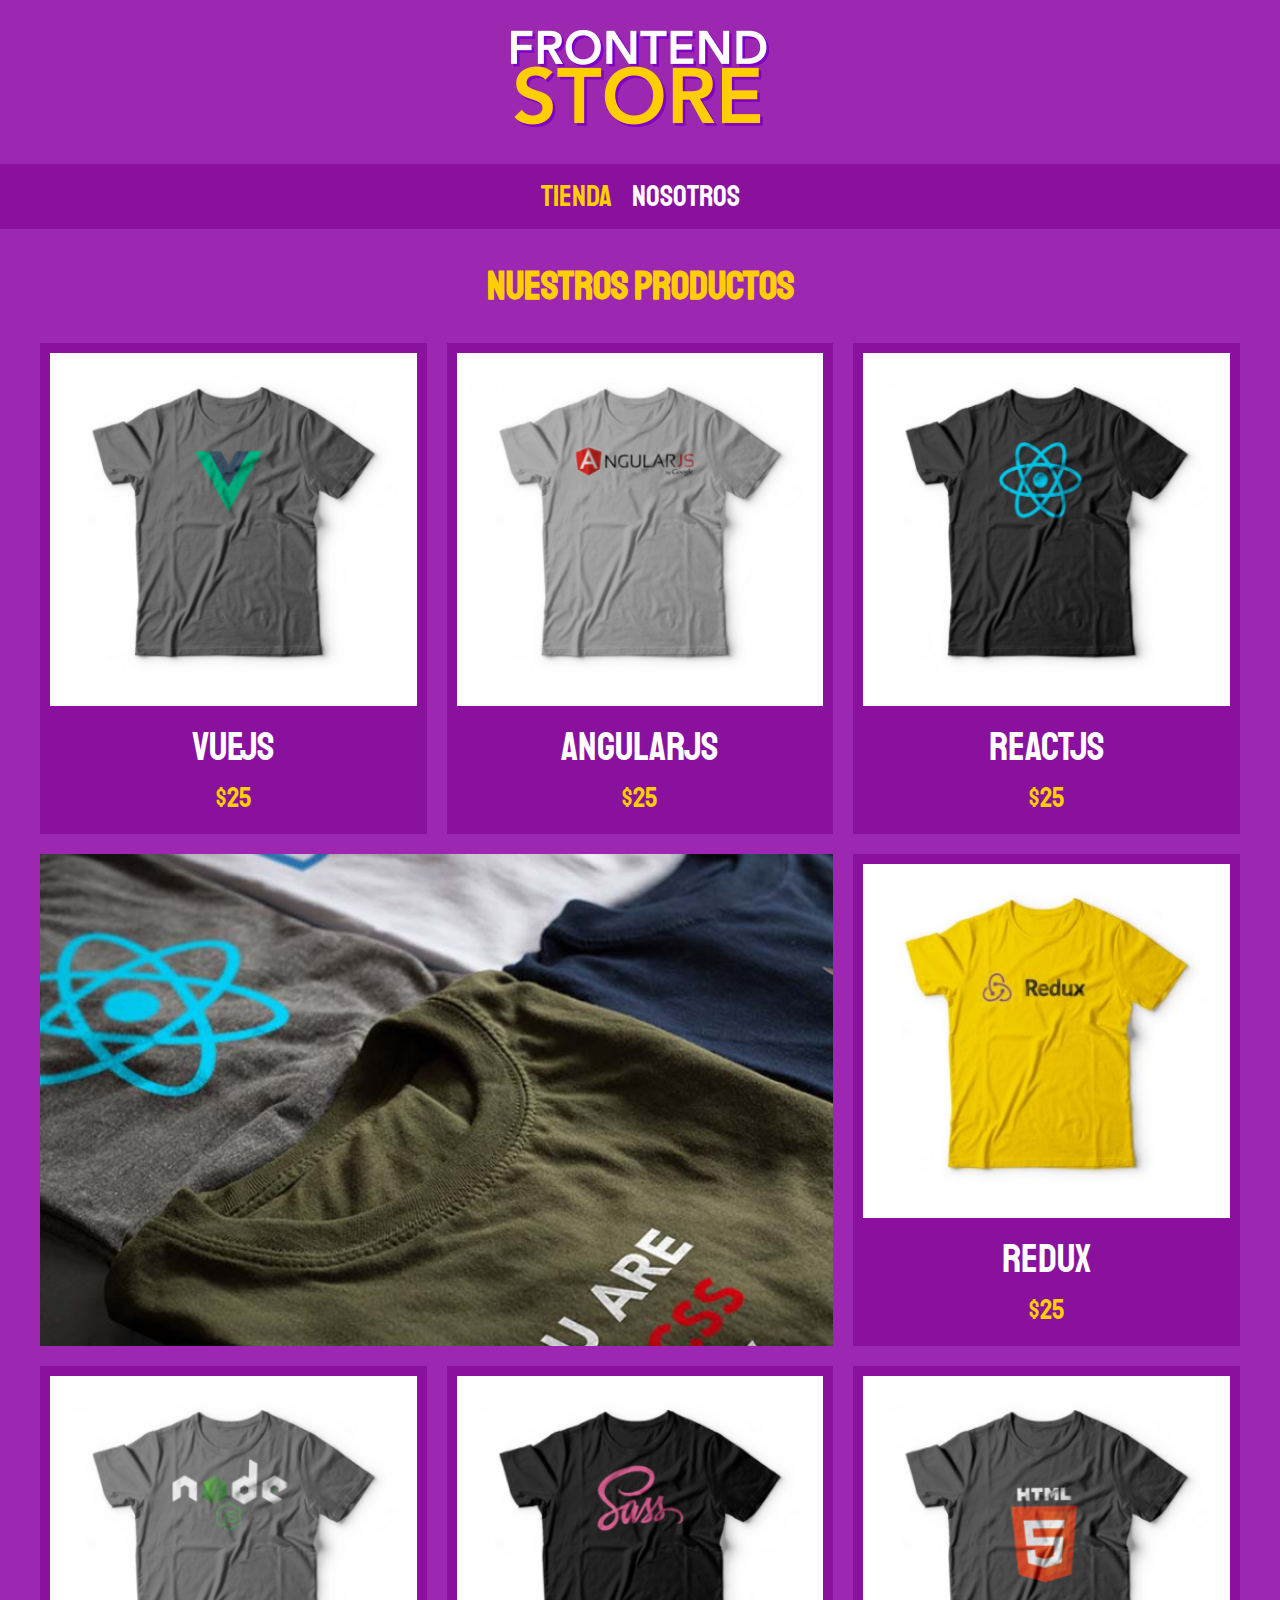
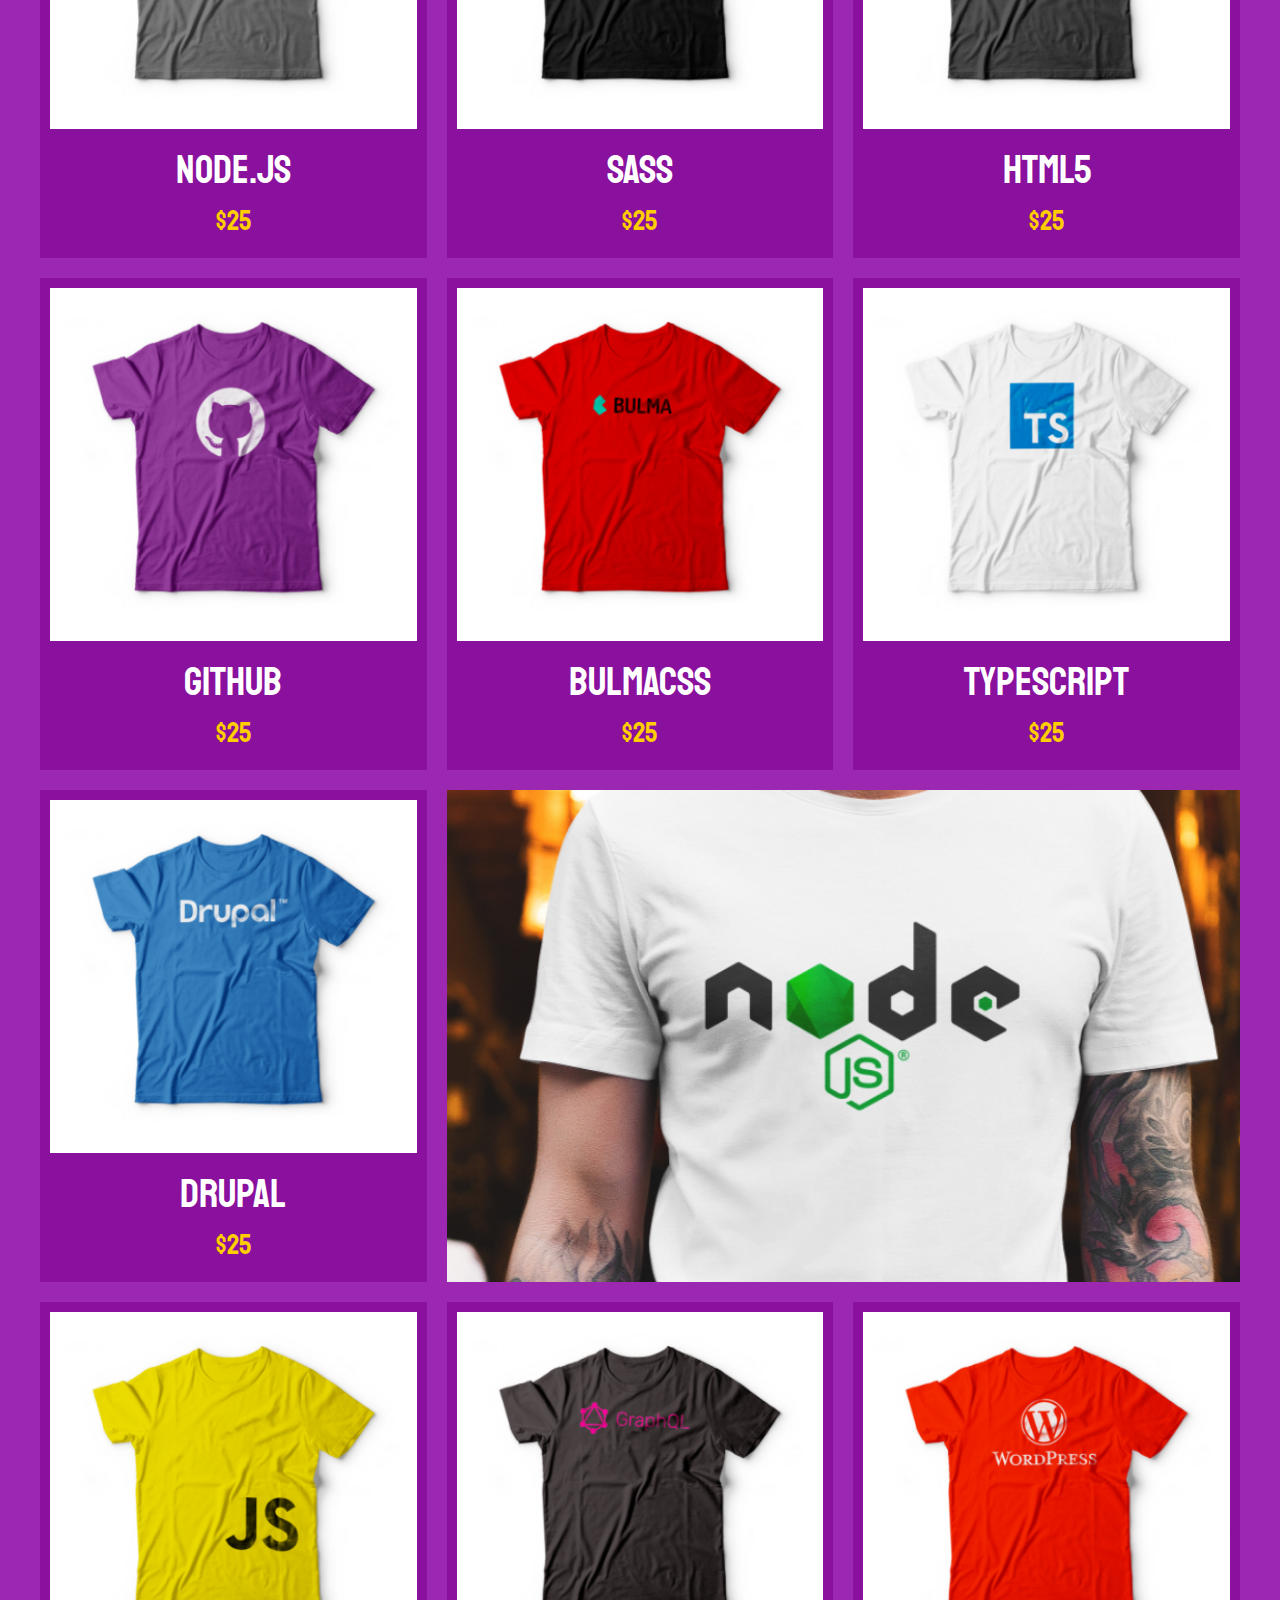
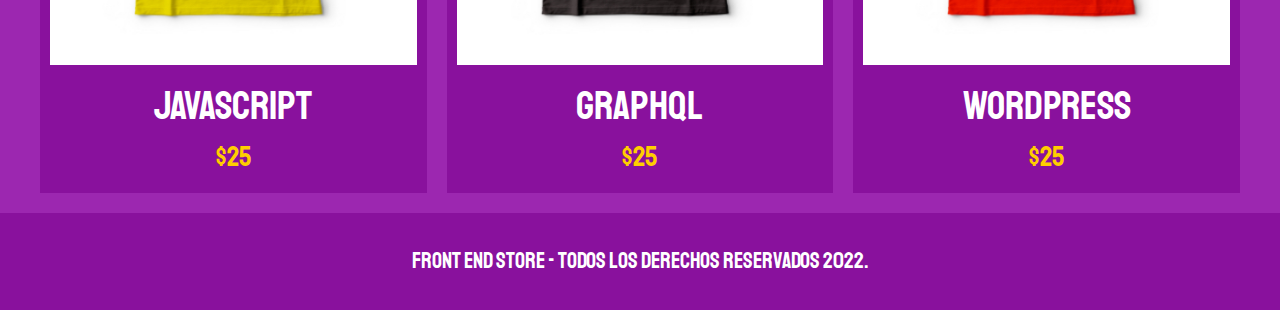
<file: index.html>
<!DOCTYPE html>
<html lang="en">
<head>
    <meta charset="UTF-8">
    <meta http-equiv="X-UA-Compatible" content="IE=edge">
    <meta name="viewport" content="width=device-width, initial-scale=1.0">
    <link rel="stylesheet" href="css/normalize.css">
    <link href="https://fonts.googleapis.com/css2?family=Staatliches&display=swap" rel="stylesheet">
    <link rel="stylesheet" href="css/styles.css">
    <title>FrontEnd Store</title>
</head>
<body>
    <header class="header">
        <a href="index.html">
            <img class="header__logo" src="img/logo.png" alt="Imagen Logo">
        </a>
    </header>
    <nav class="navegacion">
        <a class="navegacion__enlace navegacion__enlace--activo" href="index.html">Tienda</a>
        <a class="navegacion__enlace" href="nosotros.html">Nosotros</a>
    </nav>
    <main class="contenedor">
        <h1>Nuestros Productos</h1>
        <div class="grid">
            <div class="producto">
                <a href="producto.html">
                    <img class="producto__imagen" src="img/1.jpg" alt="Imagen Camisa">
                    <div class="producto__informacion">
                        <p class="producto__nombre">VueJS</p>
                        <p class="producto__precio">$25</p>
                    </div>
                </a>
            </div>
            <div class="producto">
                <a href="producto.html">
                    <img class="producto__imagen" src="img/2.jpg" alt="Imagen Camisa">
                    <div class="producto__informacion">
                        <p class="producto__nombre">AngularJS</p>
                        <p class="producto__precio">$25</p>
                    </div>
                </a>
            </div>
            <div class="producto">
                <a href="producto.html">
                    <img class="producto__imagen" src="img/3.jpg" alt="Imagen Camisa">
                    <div class="producto__informacion">
                        <p class="producto__nombre">ReactJS</p>
                        <p class="producto__precio">$25</p>
                    </div>
                </a>
            </div>
            <div class="producto">
                <a href="producto.html">
                    <img class="producto__imagen" src="img/4.jpg" alt="Imagen Camisa">
                    <div class="producto__informacion">
                        <p class="producto__nombre">Redux</p>
                        <p class="producto__precio">$25</p>
                    </div>
                </a>
            </div>
            <div class="producto">
                <a href="producto.html">
                    <img class="producto__imagen" src="img/5.jpg" alt="Imagen Camisa">
                    <div class="producto__informacion">
                        <p class="producto__nombre">Node.js</p>
                        <p class="producto__precio">$25</p>
                    </div>
                </a>
            </div>
            <div class="producto">
                <a href="producto.html">
                    <img class="producto__imagen" src="img/6.jpg" alt="Imagen Camisa">
                    <div class="producto__informacion">
                        <p class="producto__nombre">SASS</p>
                        <p class="producto__precio">$25</p>
                    </div>
                </a>
            </div>
            <div class="producto">
                <a href="producto.html">
                    <img class="producto__imagen" src="img/7.jpg" alt="Imagen Camisa">
                    <div class="producto__informacion">
                        <p class="producto__nombre">HTML5</p>
                        <p class="producto__precio">$25</p>
                    </div>
                </a>
            </div>
            <div class="producto">
                <a href="producto.html">
                    <img class="producto__imagen" src="img/8.jpg" alt="Imagen Camisa">
                    <div class="producto__informacion">
                        <p class="producto__nombre">GitHub</p>
                        <p class="producto__precio">$25</p>
                    </div>
                </a>
            </div>
            <div class="producto">
                <a href="producto.html">
                    <img class="producto__imagen" src="img/9.jpg" alt="Imagen Camisa">
                    <div class="producto__informacion">
                        <p class="producto__nombre">BulmaCSS</p>
                        <p class="producto__precio">$25</p>
                    </div>
                </a>
            </div>
            <div class="producto">
                <a href="producto.html">
                    <img class="producto__imagen" src="img/10.jpg" alt="Imagen Camisa">
                    <div class="producto__informacion">
                        <p class="producto__nombre">TypeScript</p>
                        <p class="producto__precio">$25</p>
                    </div>
                </a>
            </div>
            <div class="producto">
                <a href="producto.html">
                    <img class="producto__imagen" src="img/11.jpg" alt="Imagen Camisa">
                    <div class="producto__informacion">
                        <p class="producto__nombre">Drupal</p>
                        <p class="producto__precio">$25</p>
                    </div>
                </a>
            </div>
            <div class="producto">
                <a href="producto.html">
                    <img class="producto__imagen" src="img/12.jpg" alt="Imagen Camisa">
                    <div class="producto__informacion">
                        <p class="producto__nombre">JavaScript</p>
                        <p class="producto__precio">$25</p>
                    </div>
                </a>
            </div>
            <div class="producto">
                <a href="producto.html">
                    <img class="producto__imagen" src="img/13.jpg" alt="Imagen Camisa">
                    <div class="producto__informacion">
                        <p class="producto__nombre">GraphQL</p>
                        <p class="producto__precio">$25</p>
                    </div>
                </a>
            </div>
            <div class="producto">
                <a href="producto.html">
                    <img class="producto__imagen" src="img/14.jpg" alt="Imagen Camisa">
                    <div class="producto__informacion">
                        <p class="producto__nombre">WordPress</p>
                        <p class="producto__precio">$25</p>
                    </div>
                </a>
            </div>
            <div class="grafico grafico--camisas"></div>
            <div class="grafico grafico--node"></div>
        </div>
    </main>
    <footer class="footer">
        <p class="footer__texto">Front End Store - Todos los derechos reservados 2022.</p>
    </footer>
</body>
</html>
</file>
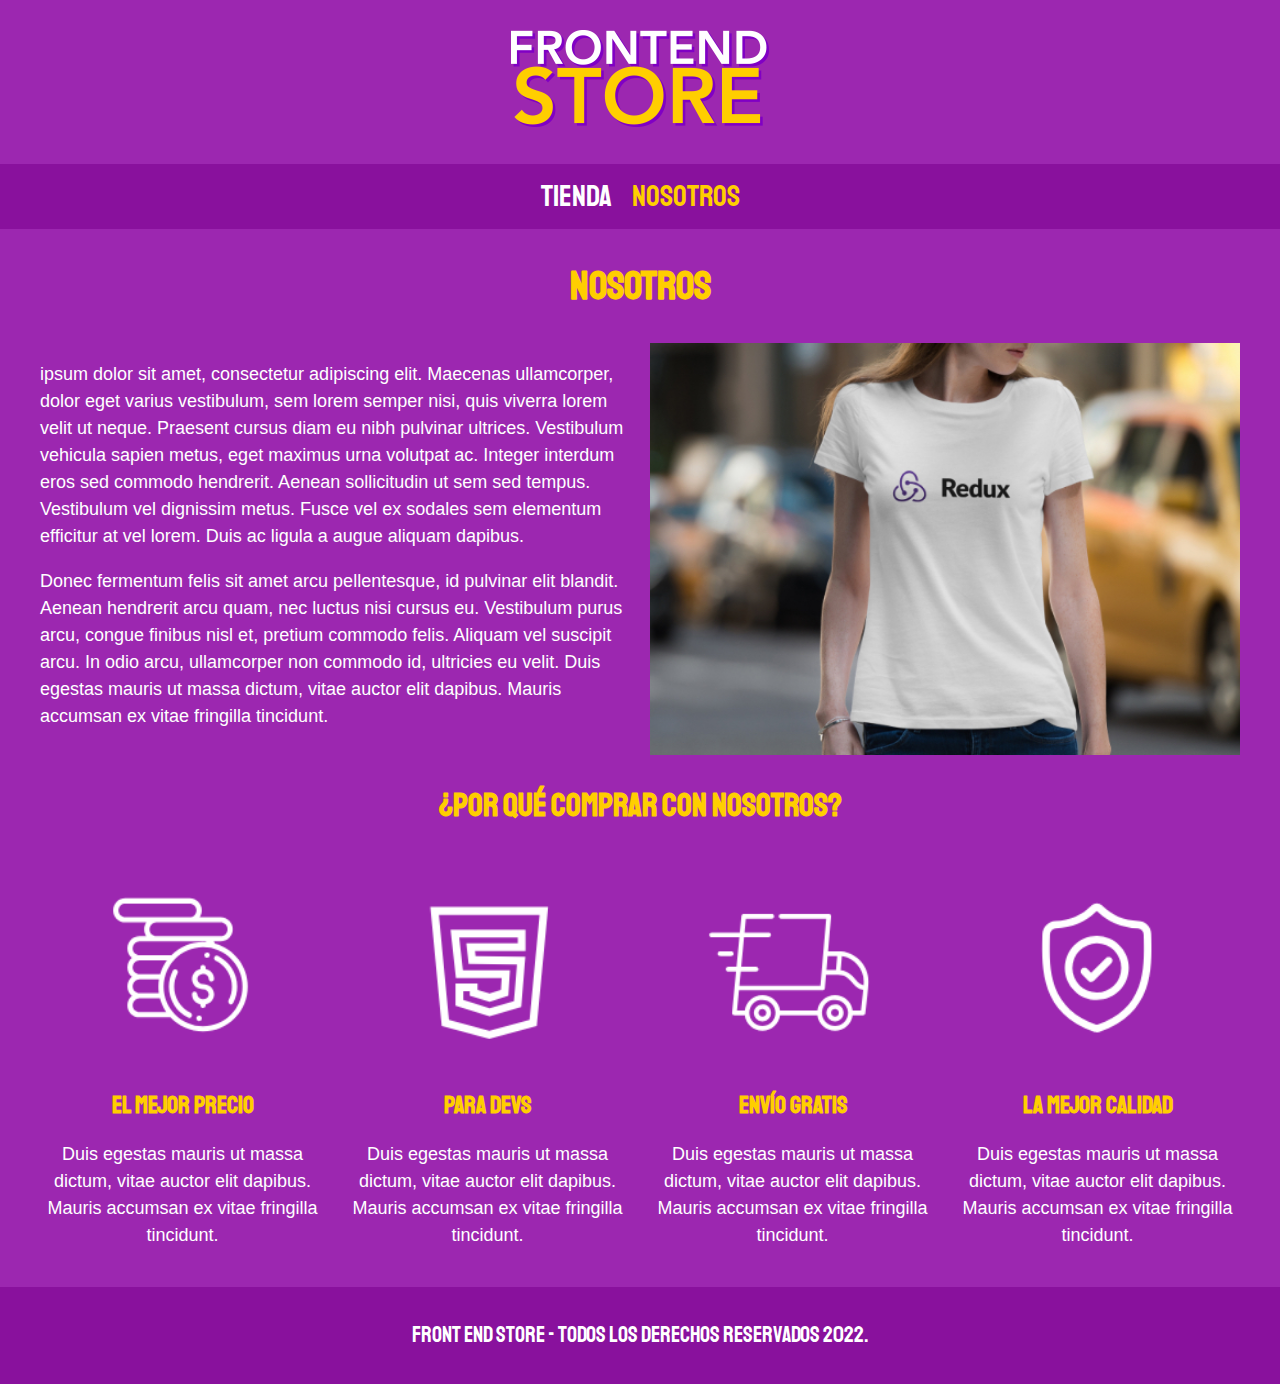
<file: nosotros.html>
<!DOCTYPE html>
<html lang="en">

<head>
    <meta charset="UTF-8">
    <meta http-equiv="X-UA-Compatible" content="IE=edge">
    <meta name="viewport" content="width=device-width, initial-scale=1.0">
    <link rel="stylesheet" href="css/normalize.css">
    <link href="https://fonts.googleapis.com/css2?family=Staatliches&display=swap" rel="stylesheet">
    <link rel="stylesheet" href="css/styles.css">
    <title>FrontEnd Store</title>
</head>

<body>
    <header class="header">
        <a href="index.html">
            <img class="header__logo" src="img/logo.png" alt="Imagen Logo">
        </a>
    </header>
    <nav class="navegacion">
        <a class="navegacion__enlace" href="index.html">Tienda</a>
        <a class="navegacion__enlace navegacion__enlace--activo" href="nosotros.html">Nosotros</a>
    </nav>
    <main class="contenedor">
        <h1>Nosotros</h1>
        <div class="nosotros">
            <div class="nosotros__contenido">
                <p>ipsum dolor sit amet, consectetur adipiscing elit. Maecenas ullamcorper, dolor eget varius
                    vestibulum, sem lorem semper nisi, quis viverra lorem velit ut neque. Praesent cursus diam eu nibh
                    pulvinar ultrices. Vestibulum vehicula sapien metus, eget maximus urna volutpat ac. Integer interdum
                    eros sed commodo hendrerit. Aenean sollicitudin ut sem sed tempus. Vestibulum vel dignissim metus.
                    Fusce
                    vel ex sodales sem elementum efficitur at vel lorem. Duis ac ligula a augue aliquam dapibus.</p>

                <p>Donec fermentum felis sit amet arcu pellentesque, id pulvinar elit blandit. Aenean hendrerit arcu
                    quam,
                    nec luctus nisi cursus eu. Vestibulum purus arcu, congue finibus nisl et, pretium commodo felis.
                    Aliquam
                    vel suscipit arcu. In odio arcu, ullamcorper non commodo id, ultricies eu velit. Duis egestas mauris
                    ut
                    massa dictum, vitae auctor elit dapibus. Mauris accumsan ex vitae fringilla tincidunt.</p>
            </div>
            <img class="nosotros__imagen" src="img/nosotros.jpg" alt="Imagen Nosotros">
        </div>
    </main>
    <section class="contenedor comprar">
        <h2 class="comprar__titulo">¿Por qué comprar con nosotros?</h2>
        <div class="bloques">
            <div class="bloque">
                <img class="bloque__imagen" src="img/icono_1.png" alt="¿Por qué comprar?">
                <h3 class="bloque__titulo">El Mejor Precio</h3>
                <p>Duis egestas mauris ut
                    massa dictum, vitae auctor elit dapibus. Mauris accumsan ex vitae fringilla tincidunt.</p>
            </div>
            <div class="bloque">
                <img class="bloque__imagen" src="img/icono_2.png" alt="¿Por qué comprar?">
                <h3 class="bloque__titulo">Para Devs</h3>
                <p>Duis egestas mauris ut
                    massa dictum, vitae auctor elit dapibus. Mauris accumsan ex vitae fringilla tincidunt.</p>
            </div>
            <div class="bloque">
                <img class="bloque__imagen" src="img/icono_3.png" alt="¿Por qué comprar?">
                <h3 class="bloque__titulo">Envío Gratis</h3>
                <p>Duis egestas mauris ut
                    massa dictum, vitae auctor elit dapibus. Mauris accumsan ex vitae fringilla tincidunt.</p>
            </div>
            <div class="bloque">
                <img class="bloque__imagen" src="img/icono_4.png" alt="¿Por qué comprar?">
                <h3 class="bloque__titulo">La Mejor Calidad</h3>
                <p>Duis egestas mauris ut
                    massa dictum, vitae auctor elit dapibus. Mauris accumsan ex vitae fringilla tincidunt.</p>
            </div>
        </div>
    </section>
    <footer class="footer">
        <p class="footer__texto">Front End Store - Todos los derechos reservados 2022.</p>
    </footer>
</body>

</html>
</file>
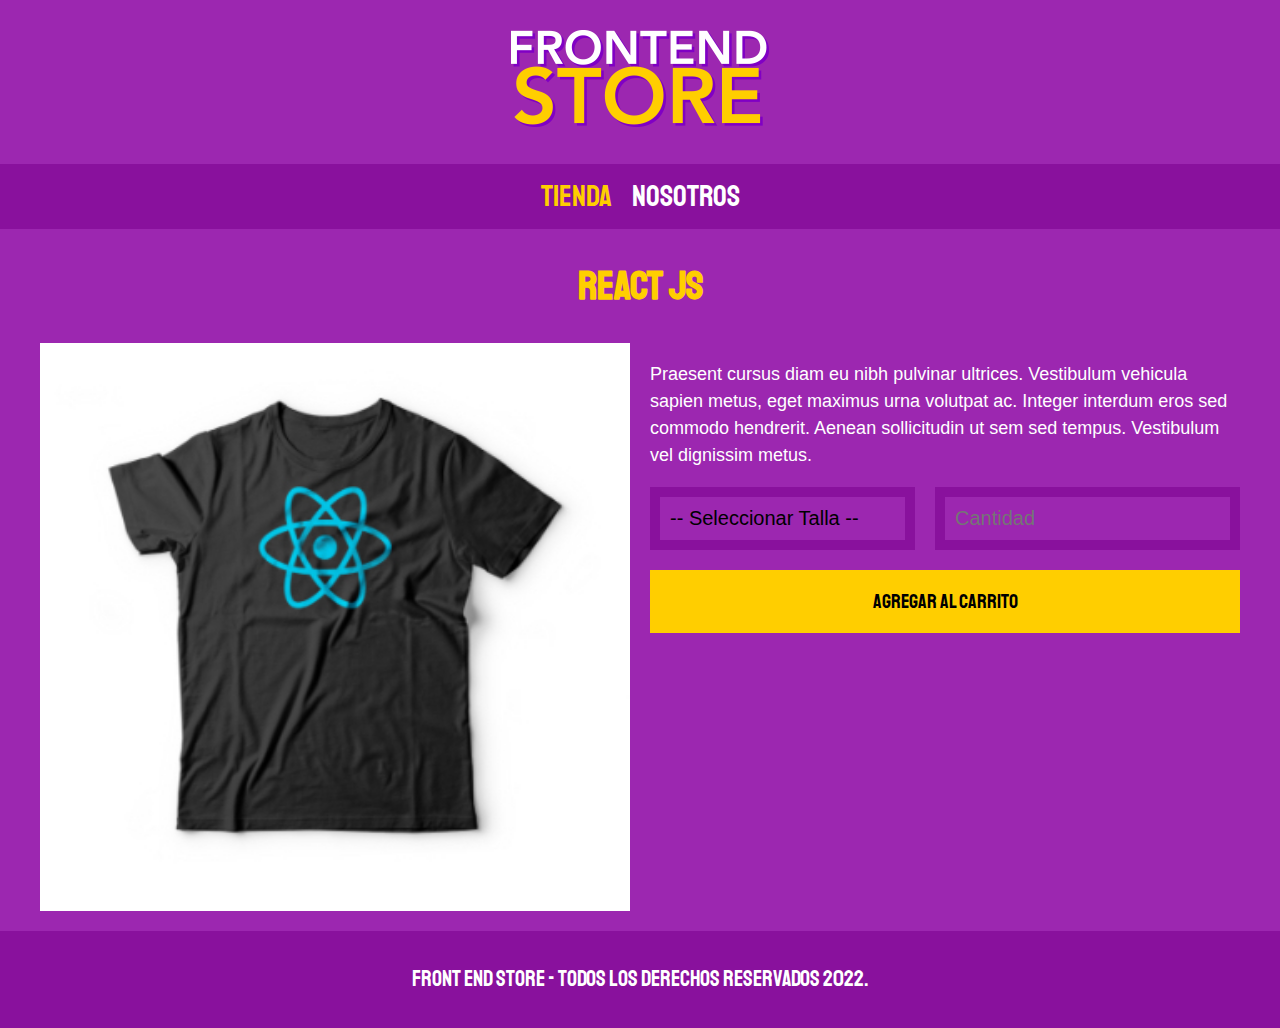
<file: producto.html>
<!DOCTYPE html>
<html lang="en">

<head>
    <meta charset="UTF-8">
    <meta http-equiv="X-UA-Compatible" content="IE=edge">
    <meta name="viewport" content="width=device-width, initial-scale=1.0">
    <link rel="stylesheet" href="css/normalize.css">
    <link href="https://fonts.googleapis.com/css2?family=Staatliches&display=swap" rel="stylesheet">
    <link rel="stylesheet" href="css/styles.css">
    <title>FrontEnd Store</title>
</head>

<body>
    <header class="header">
        <a href="index.html">
            <img class="header__logo" src="img/logo.png" alt="Imagen Logo">
        </a>
    </header>
    <nav class="navegacion">
        <a class="navegacion__enlace navegacion__enlace--activo" href="index.html">Tienda</a>
        <a class="navegacion__enlace" href="nosotros.html">Nosotros</a>
    </nav>
    <main class="contenedor">
        <h1>React JS</h1>
        <div class="camisa">
            <img class="camisa__imagen" src="img/3.jpg" alt="Imagen del producto">
            <div class="camisa_contenido">
                <p>Praesent cursus diam eu nibh
                    pulvinar ultrices. Vestibulum vehicula sapien metus, eget maximus urna volutpat ac. Integer interdum
                    eros sed commodo hendrerit. Aenean sollicitudin ut sem sed tempus. Vestibulum vel dignissim metus.
                </p>
                <form class="formulario">
                    <select class="formulario__campo">
                        <option disabled selected>-- Seleccionar Talla --</option>
                        <option>Chica</option>
                        <option>Mediana</option>
                        <option>Grande</option>
                    </select>
                    <input class="formulario__campo" type="number" placeholder="Cantidad" min="1">
                    <input class="formulario__submit" type="submit" value="Agregar al Carrito">
                </form>
            </div>
        </div>
    </main>
    <footer class="footer">
        <p class="footer__texto">Front End Store - Todos los derechos reservados 2022.</p>
    </footer>
</body>

</html>
</file>
<file: css/styles.css>
:root {
    --primario: #9C27B0;
    --primarioOscuro: #89119D;
    --secundario: #FFCE00;
    --secundarioOscuro: rgb(233, 287, 2);
    --blanco: #FFFFFF;
    --negro: #000000;
    --fuentePrincipal: 'Staatliches', cursive;
}

html {
    box-sizing: border-box;
    font-size: 62.5%;
}

*, *:before, *:after {
    box-sizing: inherit;
}

body {
    background-color: var(--primario);
    font-size: 1.6rem;
    line-height: 1.5;
}

p {
    font-size: 1.8rem;
    font-family: Arial, Helvetica, sans-serif;
    color: var(--blanco);
}

a {
    text-decoration: none;
}

img {
    width: 100%;
}

.contenedor {
    max-width: 120rem;
    margin: 0 auto;
}

h1, h2, h3 {
    text-align: center;
    color: var(--secundario);
    font-family: var(--fuentePrincipal);
}

h1 {
    font-size: 4rem;
}

h2 {
    font-size: 3.2rem;
}

h3 {
    font-size: 2.4rem;
}

.header {
    display: flex;
    justify-content: center;
}

.header__logo {
    margin: 3rem 0;
}

.navegacion {
    background-color: var(--primarioOscuro);
    padding: 1rem 0;
    display: flex;
    justify-content: center;
    gap: 2rem;
}

.navegacion__enlace {
    font-family: var(--fuentePrincipal);
    color: var(--blanco);
    font-size: 3rem;
}

.navegacion__enlace--activo,
.navegacion__enlace:hover {
    color: var(--secundario);
}

.grid {
    display: grid;
    grid-template-columns: repeat(2, 1fr);
    gap: 2rem;
}

.producto {
    background-color: var(--primarioOscuro);
    padding: 1rem;
}

.producto__nombre {
    font-size: 4rem;
}

.producto__precio {
    font-size: 2.8rem;
    color: var(--secundario);
}

.producto__nombre,
.producto__precio {
    font-family: var(--fuentePrincipal);
    margin: 1rem 0;
    text-align: center;
    line-height: 1.2;
}

.grafico {
    min-height: 30rem;
    background-repeat: no-repeat;
    background-size: cover;
    grid-column: 1 / 3;
}

.grafico--camisas {
    grid-row: 2 / 3;
    background-image: url(../img/grafico1.jpg);
}

.grafico--node {
    background-image: url(../img/grafico2.jpg);
    grid-row: 8 / 9;
}

.footer {
    background-color: var(--primarioOscuro);
    padding: 1rem 0;
    margin-top: 2rem;
}

.footer__texto {
    font-family: var(--fuentePrincipal);
    text-align: center;
    font-size: 2.2rem;
}

@media (min-width: 768px) {
    .grid {
        grid-template-columns: repeat(3, 1fr);
    }
    .grafico--node {
        grid-row: 5 / 6;
        grid-column: 2 / 4;
    }
}

/** Nosotros **/

.nosotros {
    display: grid;
    grid-template-rows: repeat(2, auto);
}

.nosotros__imagen {
    grid-row: 1 / 2;
}

.bloques {
    display: grid;
    grid-template-columns: repeat(2, 1fr);
    gap: 2rem;
}

.bloque {
    text-align: center;
}

.bloque__titulo {
    margin: 0;
}

@media (min-width: 768px) {
    .nosotros {
        grid-template-columns: repeat(2, 1fr);
        column-gap: 2rem;
    }
    .nosotros__imagen {
        grid-column: 2 / 3;
    }
    .bloques {
        grid-template-columns: repeat(4, 1fr);
    }
}

/** Producto **/

.formulario {
    display: grid;
    grid-template-columns: repeat(2, 1fr);
    gap: 2rem;
}

.formulario__campo {
    border: 1rem solid var(--primarioOscuro);
    background-color: transparent;
    font-size: 2rem;
    font-family: Arial, Helvetica, sans-serif;
    padding: 1rem;
    appearance: none;
}

.formulario__submit {
    background-color: var(--secundario);
    border: none;
    font-size: 2rem;
    font-family: var(--fuentePrincipal);
    padding: 2rem;
    transition: background-color .3s ease;
    grid-column: 1 / 3;
}

.formulario__submit:hover {
    cursor: pointer;
    background-color: var(--secundarioOscuro);
}

@media (min-width: 768px) {
    .camisa {
        display: grid;
        grid-template-columns: repeat(2, 1fr);
        column-gap: 2rem;
    }
}
</file>
